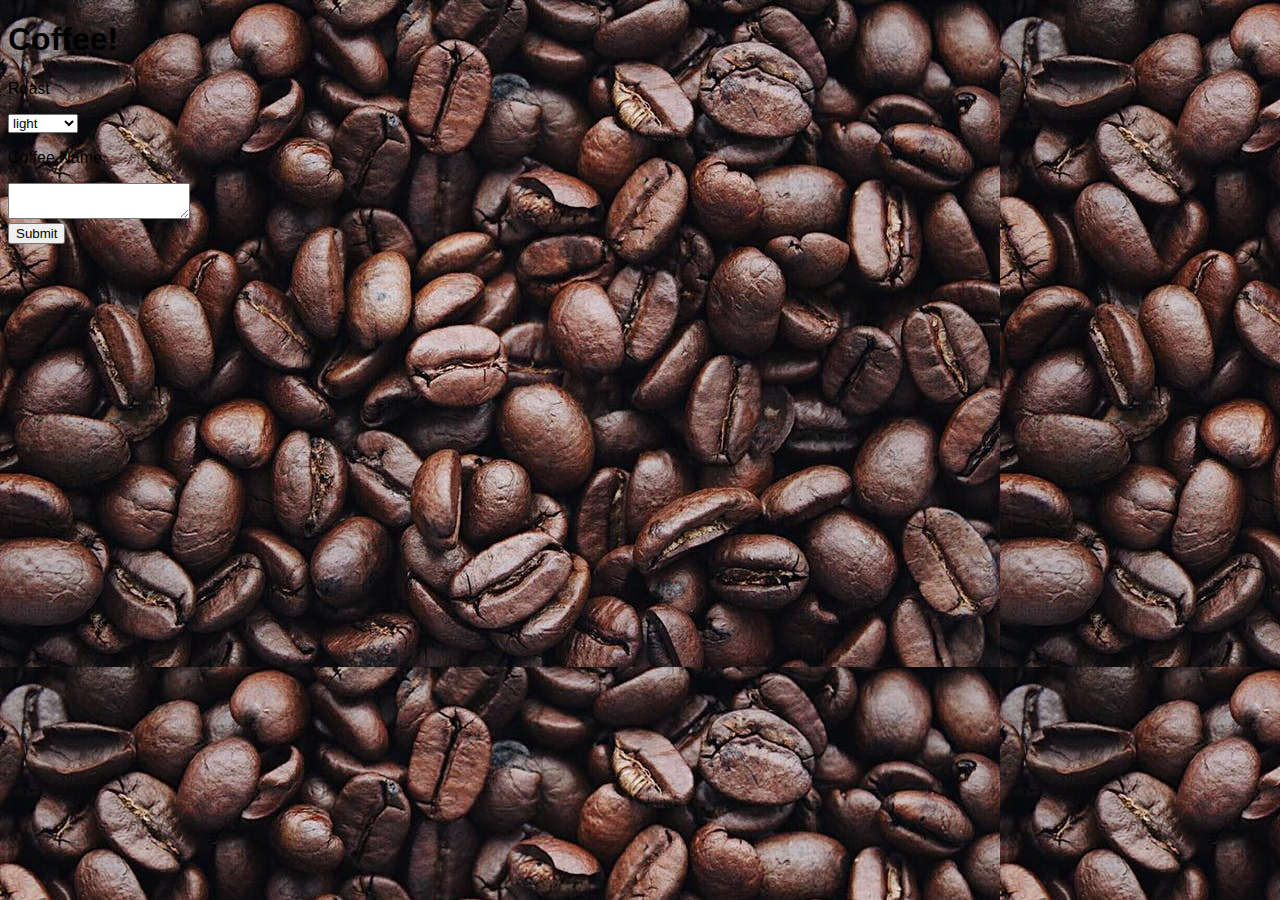
<file: coffee-project.html>
<!doctype html>
<html lang="en">
<head>
    <!-- Required meta tags -->
    <meta charset="utf-8">
    <meta name="viewport" content="width=device-width, initial-scale=1, shrink-to-fit=no">

    <!-- Bootstrap CSS -->
    <link rel="stylesheet" href="https://cdn.jsdelivr.net/npm/bootstrap@4.5.3/dist/css/bootstrap.min.css" integrity="sha384-TX8t27EcRE3e/ihU7zmQxVncDAy5uIKz4rEkgIXeMed4M0jlfIDPvg6uqKI2xXr2" crossorigin="anonymous">
    <link rel="stylesheet" href="css/style.css">
    <title>Coffee Project!</title>
</head>
<body>

<!--Container for Coffee Heading -->
<div class="container-fluid text-center">
    <div class="row">
        <div class="col-12">
           <h1 id="main-heading">Coffee!</h1>
        </div>
    </div>
</div>

<!--Container for Roast and Coffee Name-->
<div class="container-fluid">
    <div class="row d-flex float-right">
        <div class="col">
            <div id="main-section">
                <div class="container-fluid">
                    <div class="row d-flex">
                                <div class="form-group">
                                    <p><label for="roast-selection">Roast</label></p>
                                    <select class="form-control" id="roast-selection">
                                        <option>light</option>
                                        <option>medium</option>
                                        <option>dark</option>
                                    </select>
                                </div>
                            </div>
                            <div class="form-group">
                                <p><label for="coffee">Coffee Name</label></p>
                                    <textarea class="coffee form-control" id="coffee"></textarea>
                            </div>
                    <input id="submit" type="submit"/>
                </div>
            </div>
        </div>
    </div>
</div>








<!--<form>-->
<!--    <label for="roast-selection"></label>-->
<!--    <select id="roast-selection">-->
<!--        <option>light</option>-->
<!--        <option>medium</option>-->
<!--        <option>dark</option>-->
<!--    </select>-->
<!--    <input id="submit" type="submit" />-->
<!--</form>-->







<!--<div class="container-fluid">-->
<!--    <div class="d-flex float-right">-->
<!--        <div class="col d-flex flex-nowrap flex-column justify-content-end">-->
<!--            <div>-->
<!--            <h3> Roast</h3>-->
<!--                <form>-->
<!--                    <label for="roast-selection"></label>-->
<!--                    <select id="roast-selection">-->
<!--                        <option>light</option>-->
<!--                        <option>medium</option>-->
<!--                        <option>dark</option>-->
<!--                    </select>-->
<!--                    <input id="submit" type="submit" />-->
<!--                </form>-->
<!--            </div>-->
<!--            <h3>Coffee Name</h3>-->

<!--                <form>-->
<!--                    <label for="coffees"></label>-->
<!--                    <select id="coffees">-->
<!--                        <option>light city</option>-->
<!--                        <option>Half city</option>-->
<!--                        <option>cinnamon</option>-->
<!--                        <option>City</option>-->
<!--                        <option>American</option>-->
<!--                        <option>Breakfast</option>-->
<!--                        <option>High</option>-->
<!--                        <option>Continental</option>-->
<!--                        <option>New Orleans</option>-->
<!--                        <option>European</option>-->
<!--                        <option>Espresso</option>-->
<!--                        <option>Viennese</option>-->
<!--                        <option>Italian</option>-->
<!--                        <option>French</option>-->
<!--                    </select>-->
<!--                    <input id="submit" type="submit" />-->
<!--                </form>-->

<!--            </div>-->
<!--        </div>-->
<!--    </div>-->

<!--<table>-->
<!--    <thead>-->
<!--    <tr>-->
<!--        <th>ID</th>-->
<!--        <th>NAME</th>-->
<!--        <th>ROAST</th>-->
<!--    </tr>-->
<!--    </thead>-->
<!--    <tbody id="coffees"></tbody>-->
<!--</table>-->

<!-- Optional JavaScript; choose one of the two! -->

<!-- Option 1: jQuery and Bootstrap Bundle (includes Popper) -->
<script src="https://code.jquery.com/jquery-3.5.1.slim.min.js" integrity="sha384-DfXdz2htPH0lsSSs5nCTpuj/zy4C+OGpamoFVy38MVBnE+IbbVYUew+OrCXaRkfj" crossorigin="anonymous"></script>
<script src="https://cdn.jsdelivr.net/npm/bootstrap@4.5.3/dist/js/bootstrap.bundle.min.js" integrity="sha384-ho+j7jyWK8fNQe+A12Hb8AhRq26LrZ/JpcUGGOn+Y7RsweNrtN/tE3MoK7ZeZDyx" crossorigin="anonymous"></script>

<!-- Option 2: jQuery, Popper.js, and Bootstrap JS
<script src="https://code.jquery.com/jquery-3.5.1.slim.min.js" integrity="sha384-DfXdz2htPH0lsSSs5nCTpuj/zy4C+OGpamoFVy38MVBnE+IbbVYUew+OrCXaRkfj" crossorigin="anonymous"></script>
<script src="https://cdn.jsdelivr.net/npm/popper.js@1.16.1/dist/umd/popper.min.js" integrity="sha384-9/reFTGAW83EW2RDu2S0VKaIzap3H66lZH81PoYlFhbGU+6BZp6G7niu735Sk7lN" crossorigin="anonymous"></script>
<script src="https://cdn.jsdelivr.net/npm/bootstrap@4.5.3/dist/js/bootstrap.min.js" integrity="sha384-w1Q4orYjBQndcko6MimVbzY0tgp4pWB4lZ7lr30WKz0vr/aWKhXdBNmNb5D92v7s" crossorigin="anonymous"></script>
-->

<script src="js/main.js"></script>
</body>
</html>
</file>
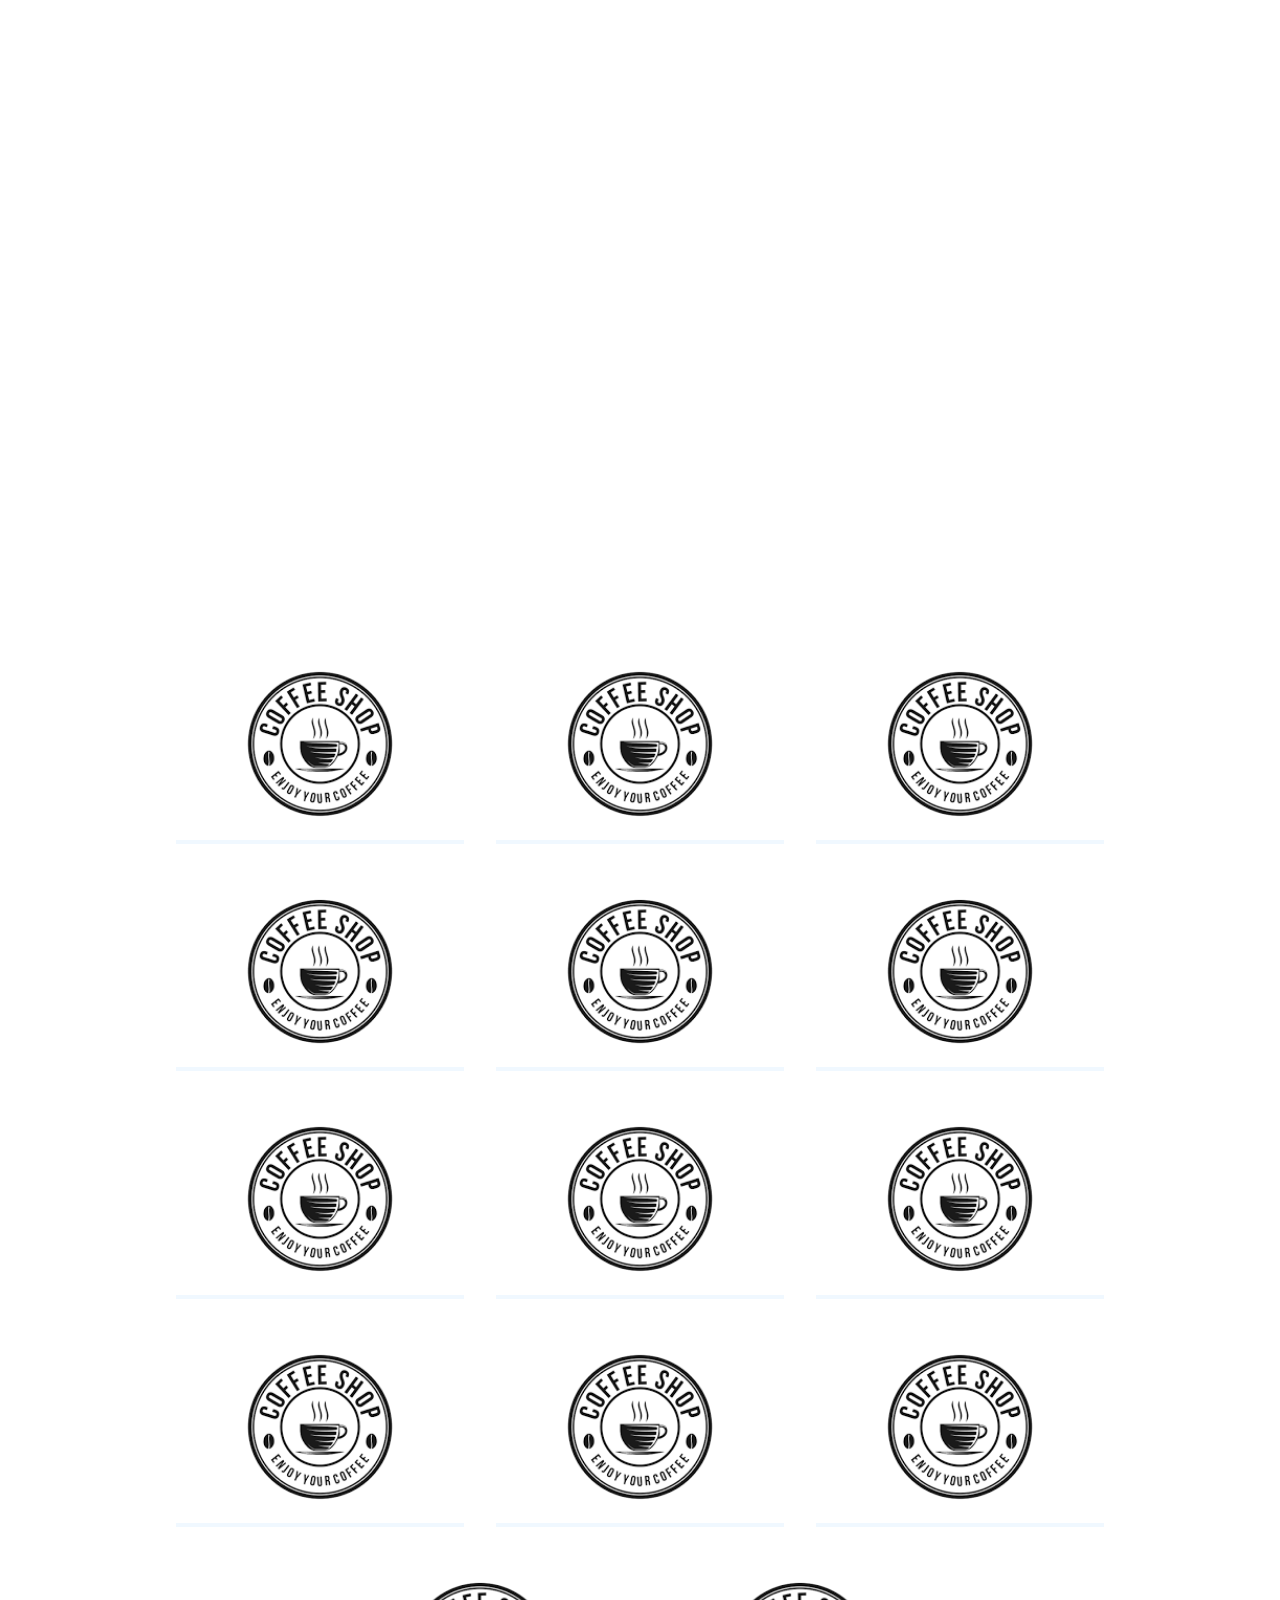
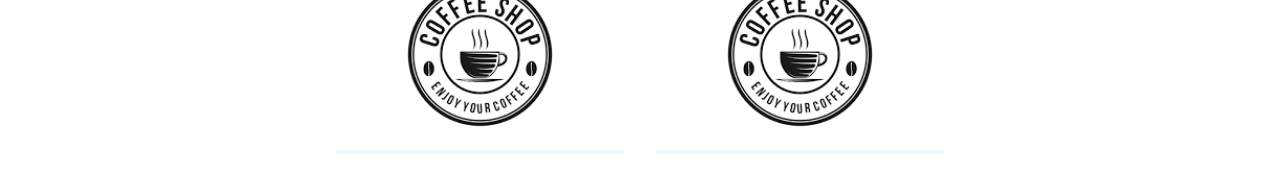
<file: flip-card.html>
<!DOCTYPE html>
<html lang="en">
<head>
  <meta charset="UTF-8" />
  <meta name="viewport" content="width=device-width, initial-scale=1.0" />
  <link rel="preconnect" href="https://fonts.googleapis.com">
  <link rel="preconnect" href="https://fonts.gstatic.com" crossorigin>
  <link href="https://fonts.googleapis.com/css2?family=Gemunu+Libre:wght@200&display=swap" rel="stylesheet">
  <link rel="stylesheet" href="flip-card.css">
  <title>Document</title>

</head>
<body>
<section>
  <!-- CARD - 1 -->
  <div class="card">
    <div class="card-container">
      <div class="card-front">
        <img src="img/coffee-shop-logo.png" />
      </div>
      <div class="card-back"><h1>Coffee Name: Light City</h1><p>Roast: Light</p>
        <button>Order</button>

      </div>
    </div>
  </div>

  <!-- CARD - 2 -->
  <div class="card">
    <div class="card-container">
      <div class="card-front">
        <img src="img/coffee-shop-logo.png" />
      </div>
      <div class="card-back"><h1>Coffee Name: Half City</h1><p>Roast: Light</p>
        <button>Order</button>

      </div>
    </div>
  </div>
  <!-- CARD - 3 -->
  <div class="card">
    <div class="card-container">
      <div class="card-front">
        <img src="img/coffee-shop-logo.png" />
      </div>
      <div class="card-back"><h1>Coffee Name: Cinnamon</h1><p>Roast: Light</p>
        <button>Order</button>

      </div>
    </div>
  </div>
  <!-- CARD - 4 -->
  <div class="card">
    <div class="card-container">
      <div class="card-front">
        <img src="img/coffee-shop-logo.png" />
      </div>
      <div class="card-back"><h1>Coffee Name: City</h1><p>Roast: Medium</p>
        <button>Order</button>

      </div>
    </div>
  </div>
  <!-- CARD - 5 -->
  <div class="card">
    <div class="card-container">
      <div class="card-front">
        <img src="img/coffee-shop-logo.png" />
      </div>
      <div class="card-back"><h1>Coffee Name: American</h1><p>Roast: Medium</p>
        <button>Order</button>

      </div>
    </div>
  </div>
  <!-- CARD - 6 -->
  <div class="card">
    <div class="card-container">
      <div class="card-front">
        <img src="img/coffee-shop-logo.png" />
      </div>
      <div class="card-back"><h1>Coffee Name: Breakfast </h1><p>Roast: Medium</p>
        <button>Order</button>

      </div>
    </div>
  </div>
  <!-- CARD - 7 -->
  <div class="card">
    <div class="card-container">
      <div class="card-front">
        <img src="img/coffee-shop-logo.png" />
      </div>
      <div class="card-back"><h1>Coffee Name: High</h1><p>Roast: Dark</p>
        <button>Order</button>

      </div>
    </div>
  </div>
  <!-- CARD - 8 -->
  <div class="card">
    <div class="card-container">
      <div class="card-front">
        <img src="img/coffee-shop-logo.png" />
      </div>
      <div class="card-back"><h1>Coffee Name: Continental</h1><p>Roast: Dark</p>
        <button>Order</button>

      </div>
    </div>
  </div>
<!--card -9-->
  <div class="card">
    <div class="card-container">
      <div class="card-front">
        <img src="img/coffee-shop-logo.png" />
      </div>
      <div class="card-back"><h1>Coffee Name: New Orleans </h1><p>Roast: Dark</p>
        <button>Order</button>

      </div>
    </div>
  </div>
<!--card -10-->
  <div class="card">
    <div class="card-container">
      <div class="card-front">
        <img src="img/coffee-shop-logo.png" />
      </div>
      <div class="card-back"><h1>Coffee Name: European </h1><p>Roast: Dark</p>
        <button>Order</button>

      </div>
    </div>
  </div>
<!--card -11-->
  <div class="card">
    <div class="card-container">
      <div class="card-front">
        <img src="img/coffee-shop-logo.png" />
      </div>
      <div class="card-back"><h1>Coffee Name: Espresso</h1><p>Roast: Dark</p>
        <button>Order</button>

      </div>
    </div>
  </div>
<!--card -12-->
  <div class="card">
    <div class="card-container">
      <div class="card-front">
        <img src="img/coffee-shop-logo.png" />
      </div>
      <div class="card-back"><h1>Coffee Name: Viennese</h1><p>Roast: Dark</p>
        <button>Order</button>

      </div>
    </div>
  </div>
<!--card -13-->
  <div class="card">
    <div class="card-container">
      <div class="card-front">
        <img src="img/coffee-shop-logo.png" />
      </div>
      <div class="card-back"><h1>Coffee Name: Italian </h1><p>Roast: Dark</p>
        <button>Order</button>

      </div>
    </div>
  </div>
<!--card -14-->
  <div class="card">
    <div class="card-container">
      <div class="card-front">
        <img src="img/coffee-shop-logo.png" />
      </div>
      <div class="card-back"><h1>Coffee Name: French</h1><p>Roast: Dark</p>
        <button>Order</button>

      </div>
    </div>
  </div>
</section>
</body>
</html>


<!--<div class="container-carousel my-2" style="width: 100%">-->
<!--  <div id="carouselExampleIndicators" class="carousel slide" data-ride="carousel" style="height:15%;">-->
<!--    <ol class="carousel-indicators">-->
<!--      <li data-target="#carouselExampleIndicators" data-slide-to="0" class="active"></li>-->
<!--      <li data-target="#carouselExampleIndicators" data-slide-to="1"></li>-->
<!--      <li data-target="#carouselExampleIndicators" data-slide-to="2"></li>-->
<!--    </ol>-->
<!--    <div class="carousel-inner">-->
<!--      <div class="carousel-item active">-->
<!--        <img class="d-block w-100" style="height: 400px; width: 500px;" src="img/pexels-photo-1695052.jpeg" alt="First slide">-->
<!--      </div>-->
<!--      <div class="carousel-item">-->
<!--        <img class="d-block w-100" style="height: 400px; width: 500px;" src="img/pexels-photo-302899.jpeg" alt="Second slide">-->
<!--      </div>-->
<!--      <div class="carousel-item">-->
<!--        <img class="d-block w-100" style="height: 400px; width: 500px;" src="img/pexels-photo-302896.jpeg" alt="Third slide">-->
<!--      </div>-->
<!--    </div>-->
<!--    <a class="carousel-control-prev" href="#carouselExampleIndicators" role="button" data-slide="prev">-->
<!--      <span class="carousel-control-prev-icon" aria-hidden="true"></span>-->
<!--      <span class="sr-only">Previous</span>-->
<!--    </a>-->
<!--    <a class="carousel-control-next" href="#carouselExampleIndicators" role="button" data-slide="next" >-->
<!--      <span class="carousel-control-next-icon" aria-hidden="true"></span>-->
<!--      <span class="sr-only">Next</span>-->
<!--    </a>-->
<!--  </div>-->
<!--</div>-->
</file>
<file: css/style.css>
table {
    border-collapse: collapse;
    margin: 15px 0;
}

td, th {
    border: 1px solid black;
    padding: 5px 10px;
}
.navbar{
    background-color: #BBC796;
}

body{
    font-family: 'Gemunu Libre', sans-serif;;
    background-color: #f8f1b8;
    background-image: url("/img/pexels-photo-1695052.jpeg");
    /*background-repeat: repeat-x;*/
}
.jumbotron-fluid{
    background-image: url("/img/pexels-photo-1695052.jpeg");
}
/*.coffee-card-body{*/
/*    margin-top: 50%;*/
/*    margin-bottom: 50%;*/

/*}*/
/*.container{*/
/*    margin-top: 25%;*/
/*}*/
/*.col{*/
/*    margin-bottom: 150%;*/
/*}*/
/*.coffee-card-body{*/
/*    margin-top: 25%;*/
/*}*/
/*section {*/
/*    display: flex;*/
/*    flex-wrap: wrap;*/
/*    margin-top: 15%;*/
/*    justify-content: center;*/
/*    !*height: 50%;*!*/
/*}*/


/*.card {*/
/*    perspective: 1000px;*/
/*    margin: 1rem;*/
/*    background-color: aliceblue;*/
/*}*/


/*.card-container {*/
/*    display: grid;*/
/*    grid-template-columns: 1fr;*/
/*    transition: all 1s ease;*/
/*    transform-style: preserve-3d;*/
/*}*/
/*.card-front {*/
/*    position: center;*/
/*    grid-area: 1 / 1;*/
/*    backface-visibility: hidden;*/
/*    overflow: hidden;*/
/*}*/
/*.card-back {*/
/*    position: center;*/
/*    grid-area: 1 / 1;*/
/*    backface-visibility: hidden;*/
/*    overflow: hidden;*/
/*    text-align: center;*/
/*    transform: rotateY(180deg);*/
/*}*/
/*.card-back h1 {*/
/*    font-family: 'Gemunu Libre', sans-serif;*/
/*    padding: 10px;*/
/*    font-weight: bold;*/
/*    font-size: 20px;*/
/*    text-align: center;*/
/*}*/

/*.card-back p {*/
/*    font-family: 'Gemunu Libre', sans-serif;*/
/*    padding: 10px;*/
/*    font-weight: normal;*/
/*    font-size: 18px;*/
/*    text-align: center;*/
/*}*/

/*!* FIX CARD IMAGES WIDTH *!*/
/*.card-container img {*/
/*    !*height: 15rem;*!*/
/*    width: 18rem;*/
/*}*/
/*.card:hover .card-container {*/
/*    transform: rotateY(180deg);*/
/*}*/
</file>
<file: flip-card.css>
section {
    display: flex;
    flex-wrap: wrap;
    margin-top: 50%;
    justify-content: center;
    /*height: 50%;*/
}


.card {
    perspective: 1000px;
    margin: 1rem;
    background-color: aliceblue;
}


.card-container {
    display: grid;
    grid-template-columns: 1fr;
    transition: all 1s ease;
    transform-style: preserve-3d;
}
.card-front {
    position: center;
    grid-area: 1 / 1;
    backface-visibility: hidden;
    overflow: hidden;
}
.card-back {
    position: center;
    grid-area: 1 / 1;
    backface-visibility: hidden;
    overflow: hidden;
    text-align: center;
    transform: rotateY(180deg);
}
.card-back h1 {
    font-family: 'Gemunu Libre', sans-serif;
    padding: 10px;
    font-weight: bold;
    font-size: 20px;
    text-align: center;
}

.card-back p {
    font-family: 'Gemunu Libre', sans-serif;
    padding: 10px;
    font-weight: normal;
    font-size: 18px;
    text-align: center;
}

/* FIX CARD IMAGES WIDTH */
.card-container img {
    /*height: 15rem;*/
    width: 18rem;
}
.card:hover .card-container {
    transform: rotateY(180deg);
}
</file>
